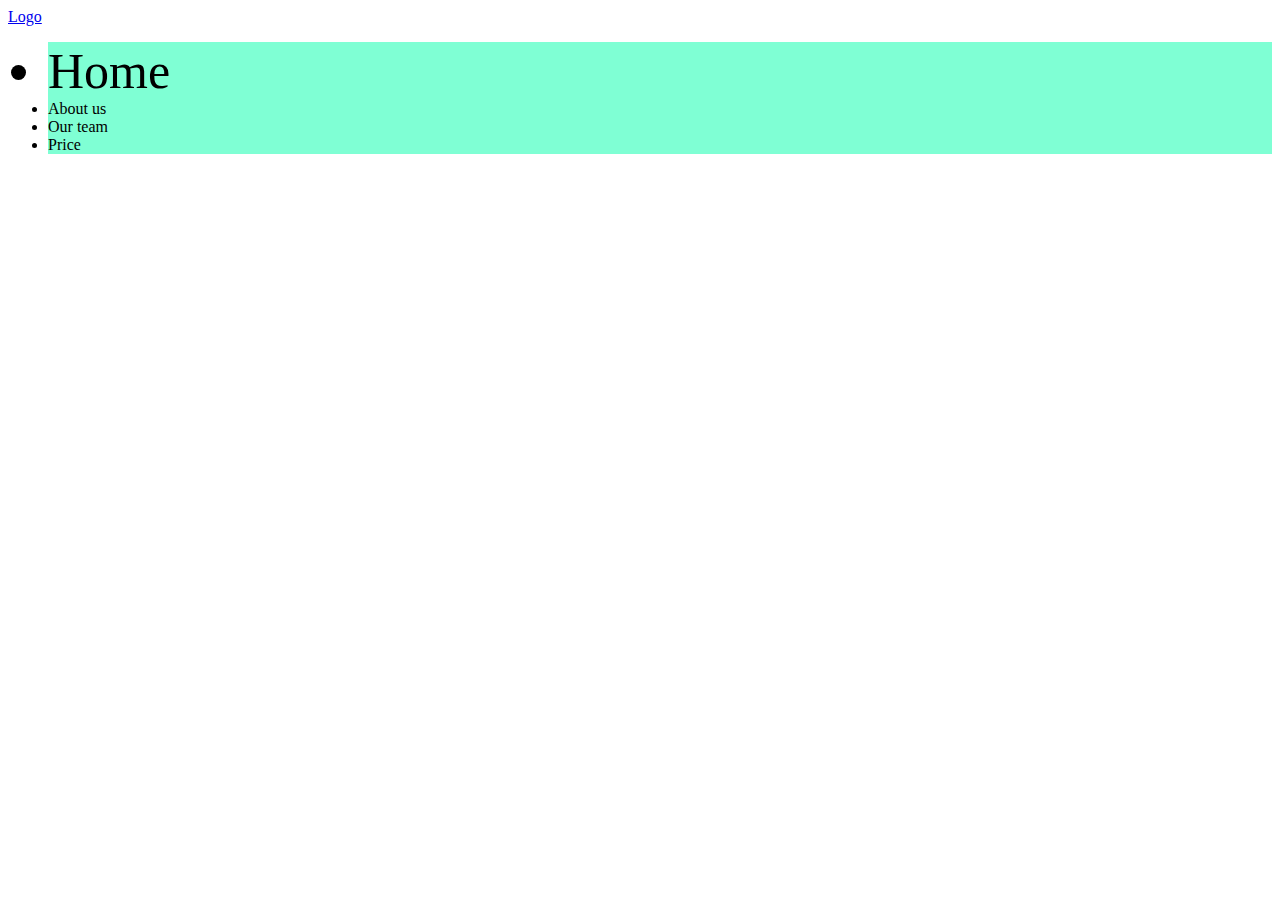
<file: index.html>
<!DOCTYPE html>
<html lang="en">
<head>
    <meta charset="UTF-8">
    <meta http-equiv="X-UA-Compatible" content="IE=edge">
    <meta name="viewport" content="width=device-width, initial-scale=1.0">
    <title>Modeyin Trust</title>
    <link rel="shortcut icon" href="./images/pic.JPG" type="image/x-icon">
    <link rel="stylesheet" href="./css/index.css">
</head>
<body>
    <header class="main" id="cow">
        <!-- first division -->
        <div class="logo" id="log">
            <a href="#">
                Logo
            </a>
        </div>
        <!-- second division -->
        <div>
            <ul>
                <li class="home">Home</li>
                <li>About us</li>
                <li>Our team</li>
                <li>Price</li>
            </ul>
        </div>
    </header>

    <header class="second-main">

    </header>
</body>
</html>
</file>
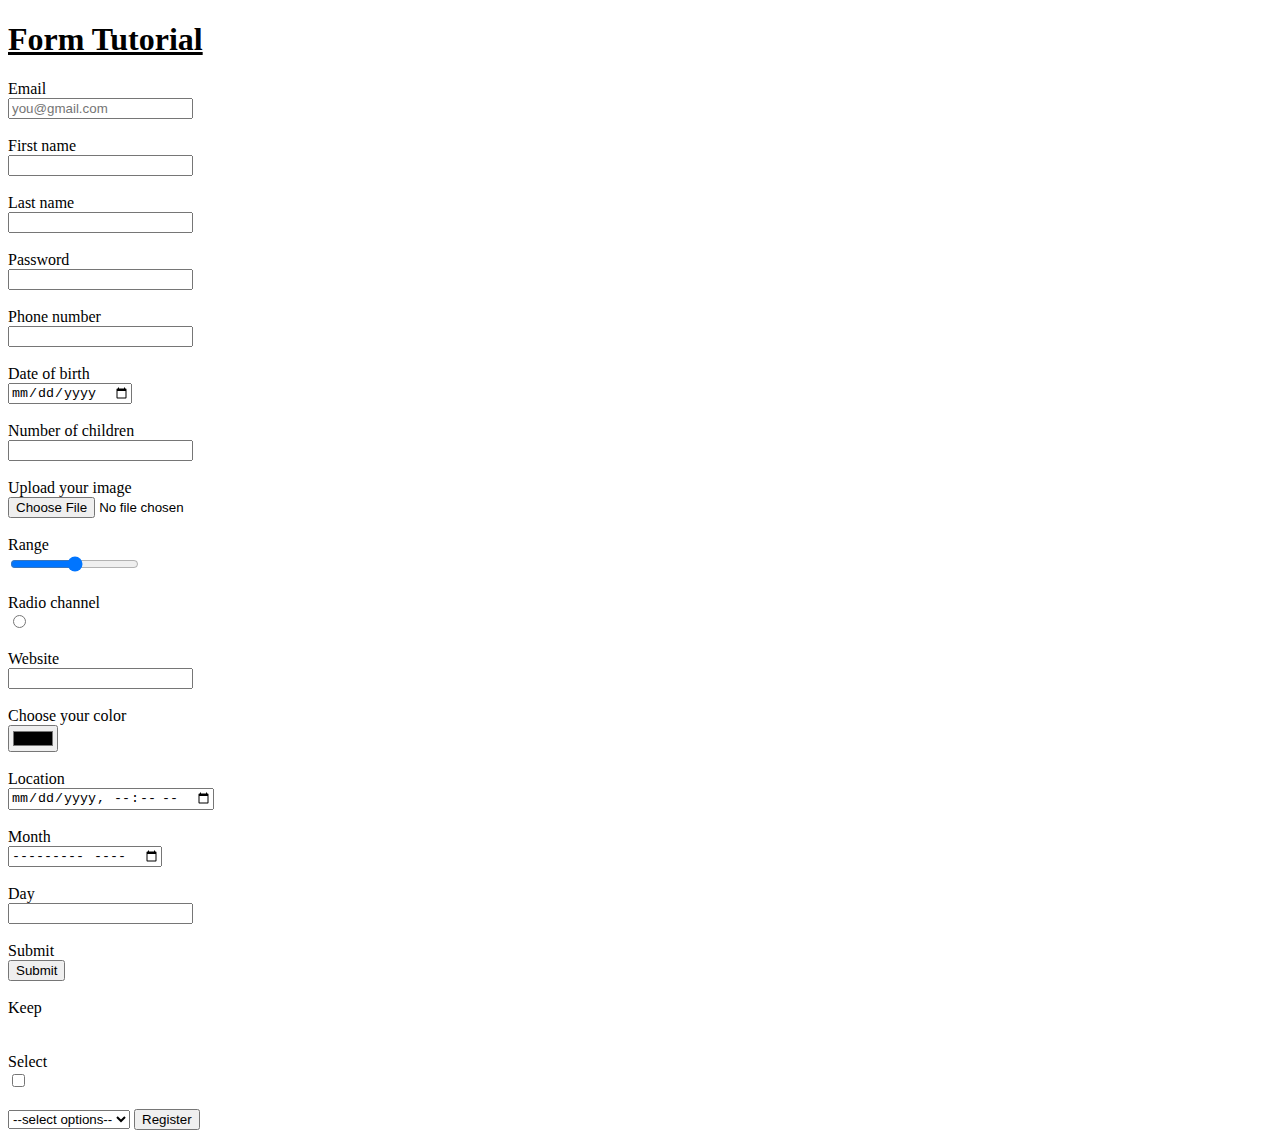
<file: forms.html>
<!DOCTYPE html>
<html>
    <head>
        <title>
            Form Tutorial
        </title>
    </head>
    <body>
        <h1>
            <u>
            Form Tutorial
            </u>
        </h1>
        <form>
            <label>Email</label><br/>
           <input type="email" placeholder="you@gmail.com" /> <br/><br/>
            <label>First name</label><br/>
            <input type="text"/><br/><br/>
            <label>Last name</label><br/>
            <input type="text"/><br/><br/>
            <label>Password</label><br/>
            <input type="password"/><br/><br/>
            <label>Phone number</label><br/>
            <input type="tel"/><br/><br/>
            <label>Date of birth</label><br/>
            <input type="date"/><br/><br/>
            <label>Number of children</label><br/>
            <input type="number"/><br/><br/>
            <label>Upload your image</label><br/>
            <input type="file"/><br/><br/>
            <label>Range</label><br/>
            <input type="range"/><br/><br/>
            <label>Radio channel</label><br/>
            <input type="radio"/><br/><br/>
            <label>Website</label><br/>
            <input type="url"/><br/><br/>
            <label>Choose your color</label><br/>
            <input type="color"/><br/><br/>
            <label>Location</label><br/>
            <input type="datetime-local"/><br/><br/>
            <label>Month</label><br/>
            <input type="month"/><br/><br/>
            <label>Day</label><br/>
            <input type="datetime"/><br/><br/>
            <label>Submit</label><br/>
            <input type="Submit"/><br/><br/>
            <label>Keep</label><br/>
            <input type="hidden"/><br/><br/>
            <label>Select</label><br/>
            <input type="checkbox"/><br/><br/>

            <select>
                <option>--select options--</option>
                <option>One</option>
                <option>Two</option>
                <option>Three</option>
            </select>
            




            <!-- <input type="submit" value="Register"/><br/><br/>  -->
            <button>Register</button>
        </form>
    </body>
</html>
</file>
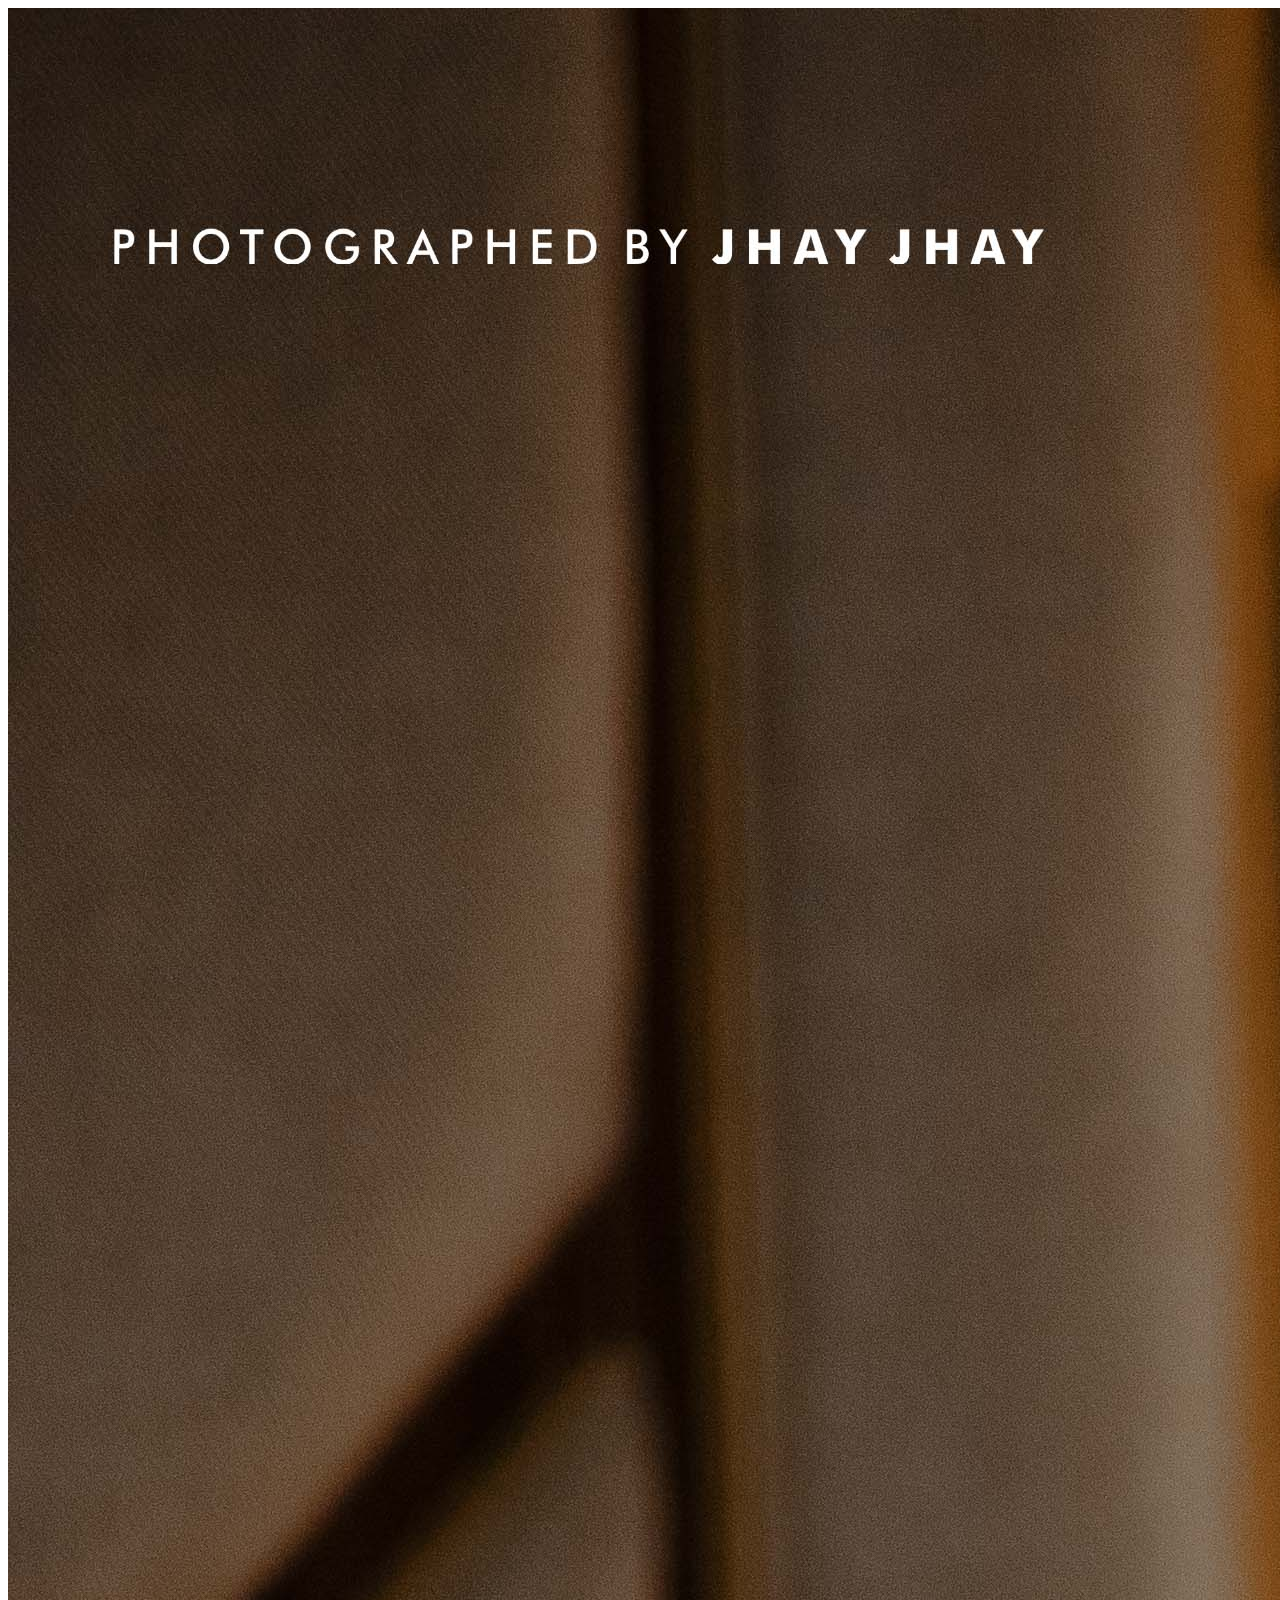
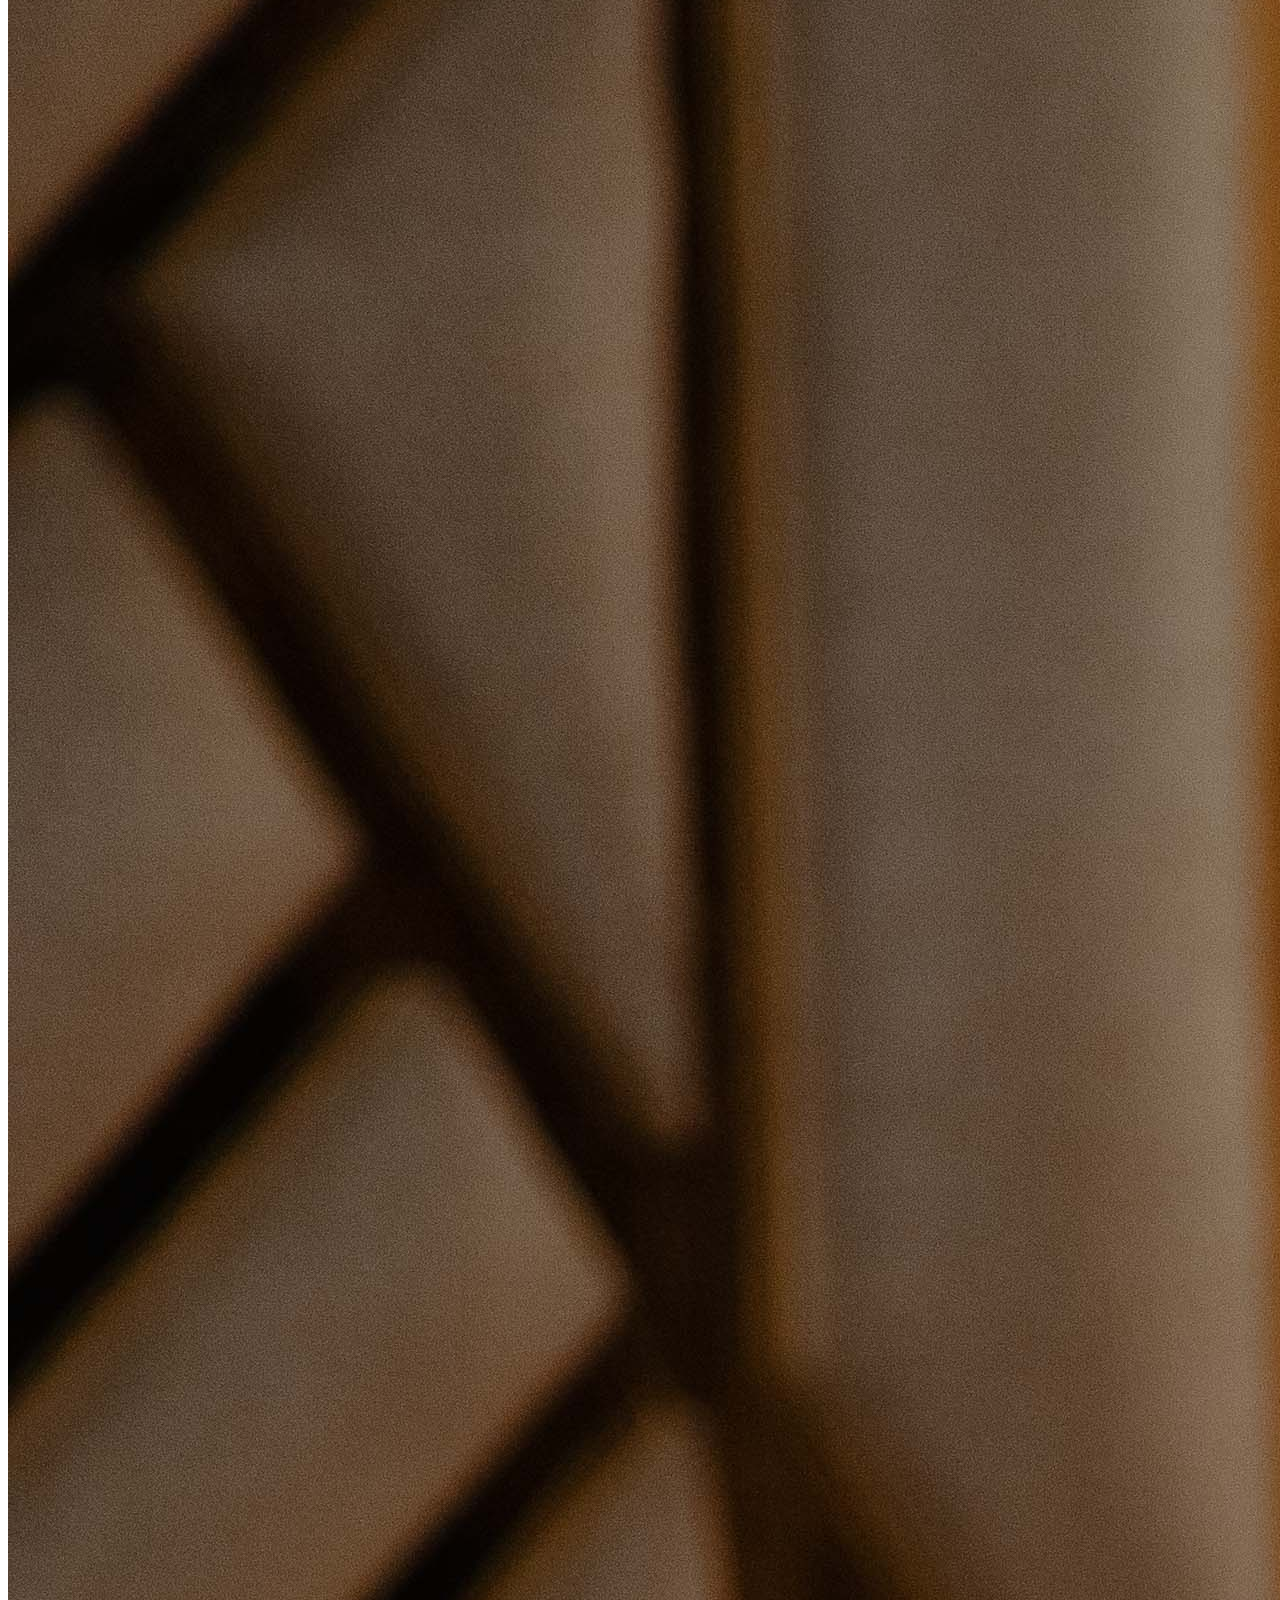
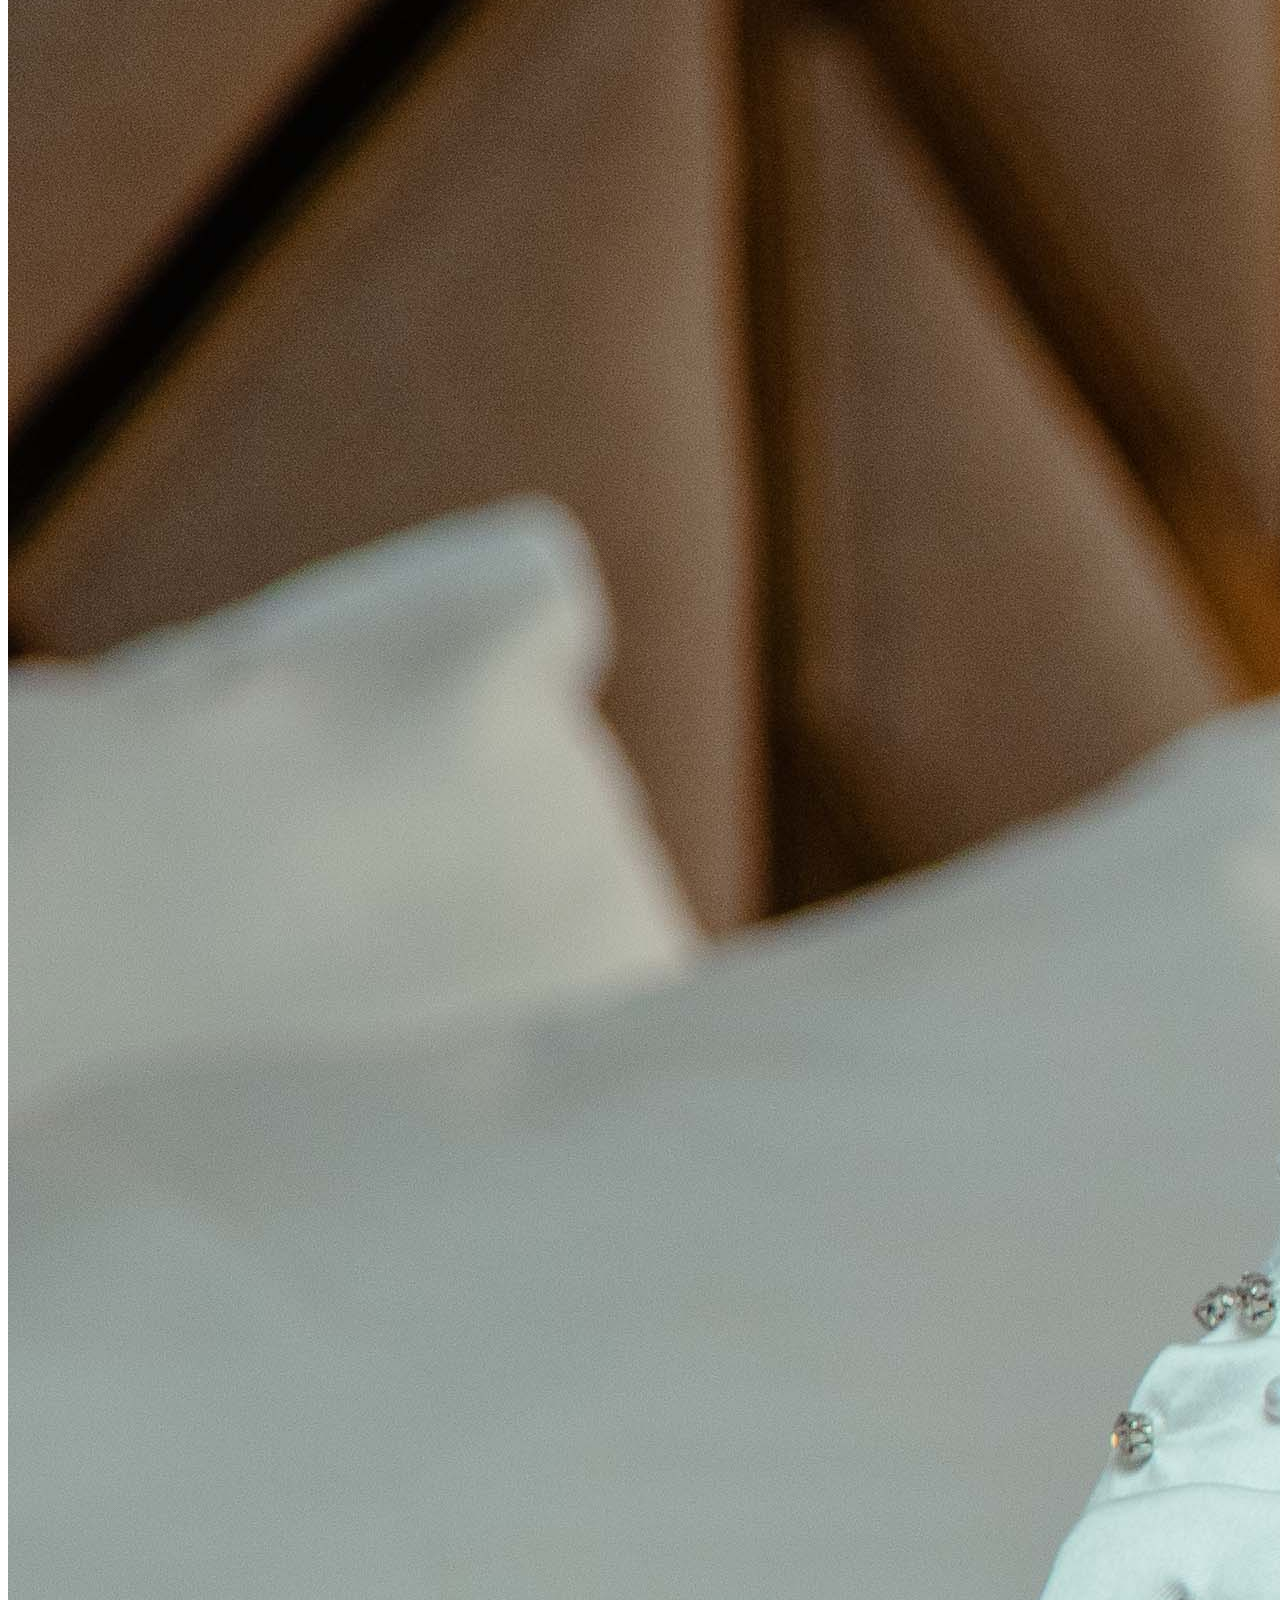
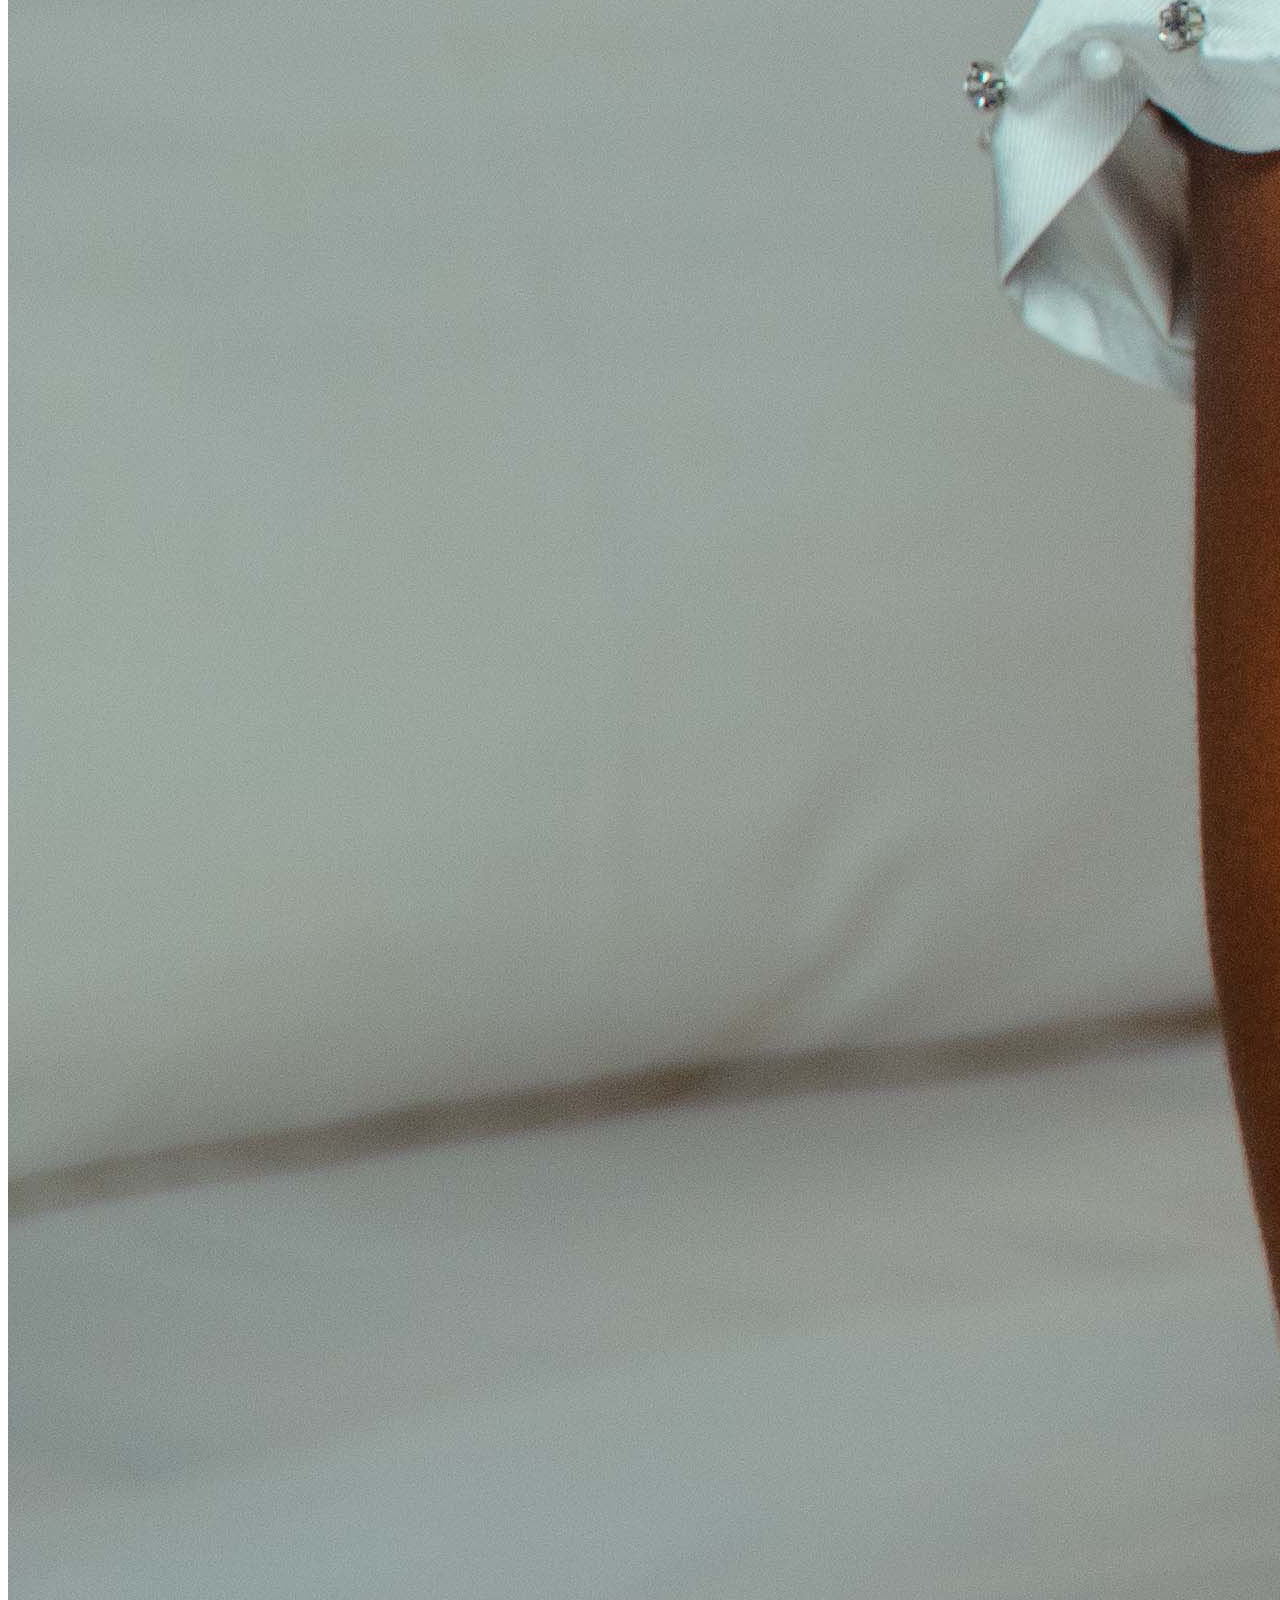
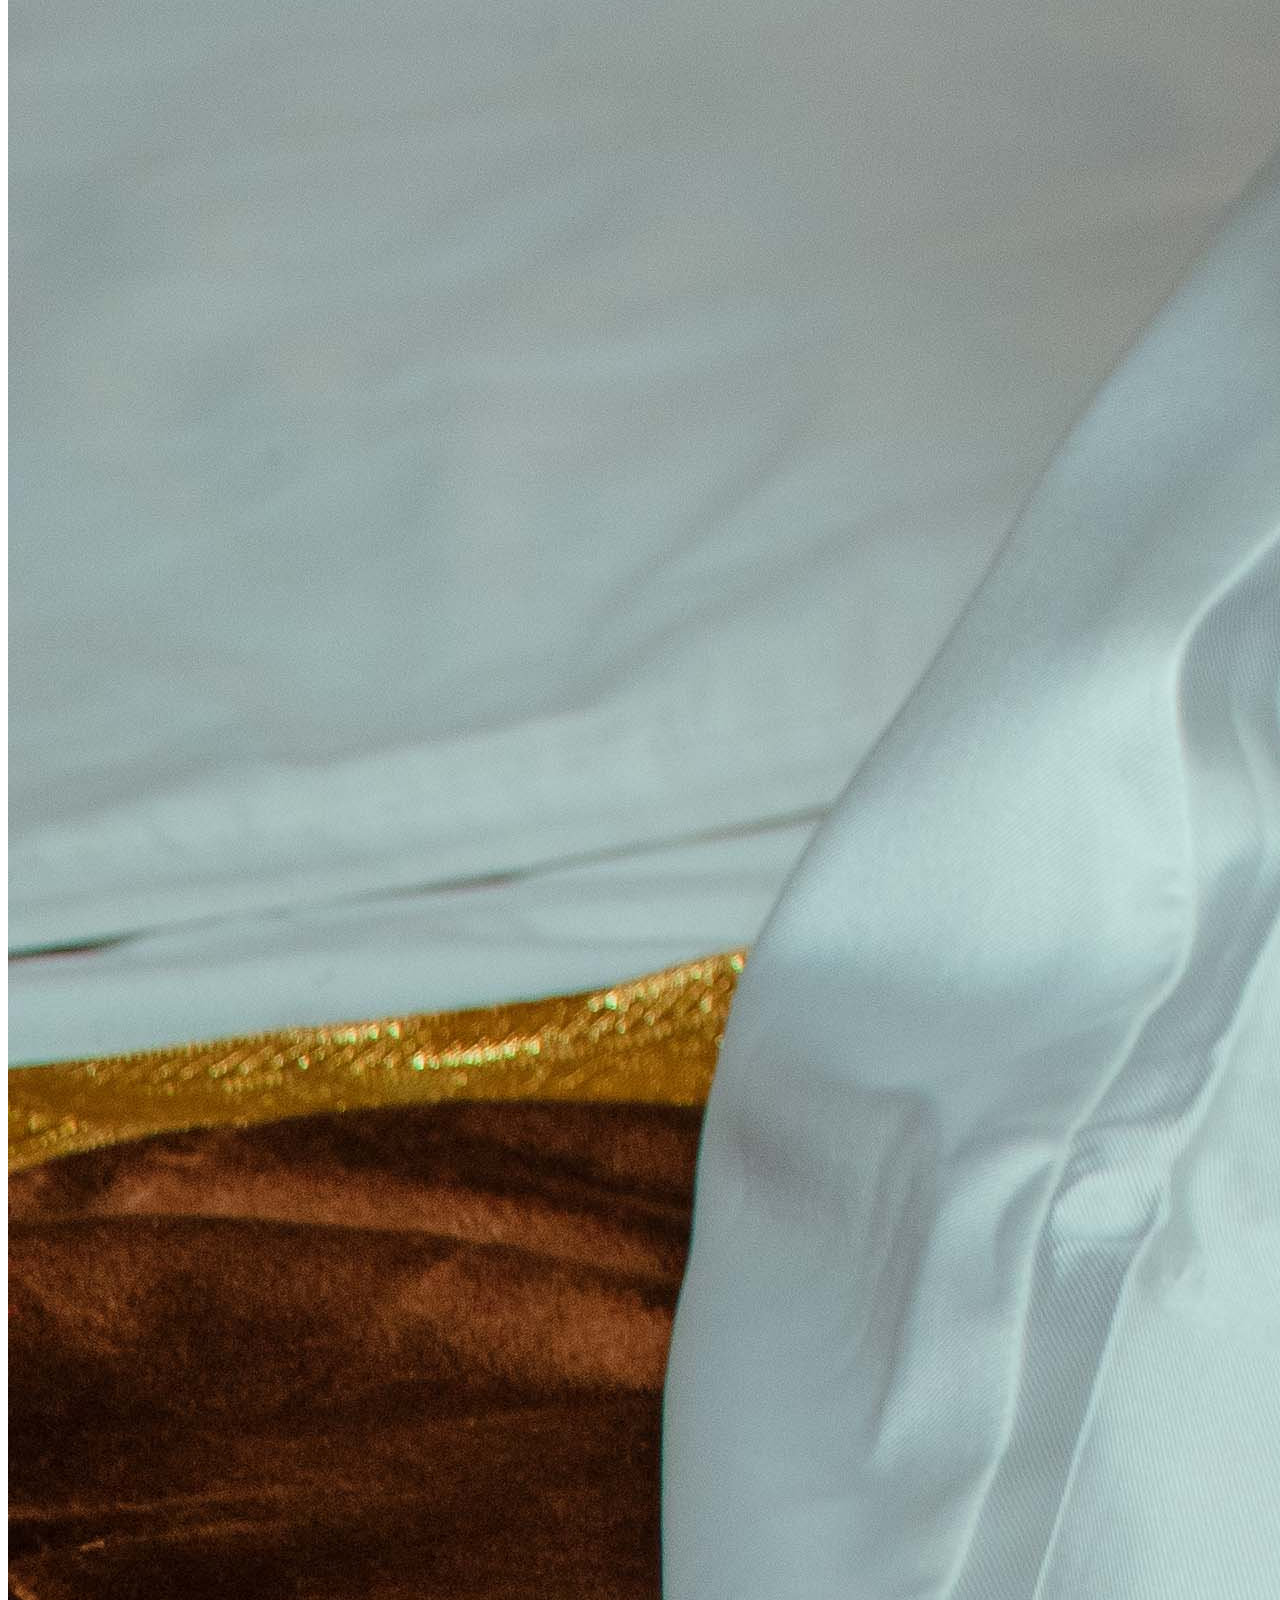
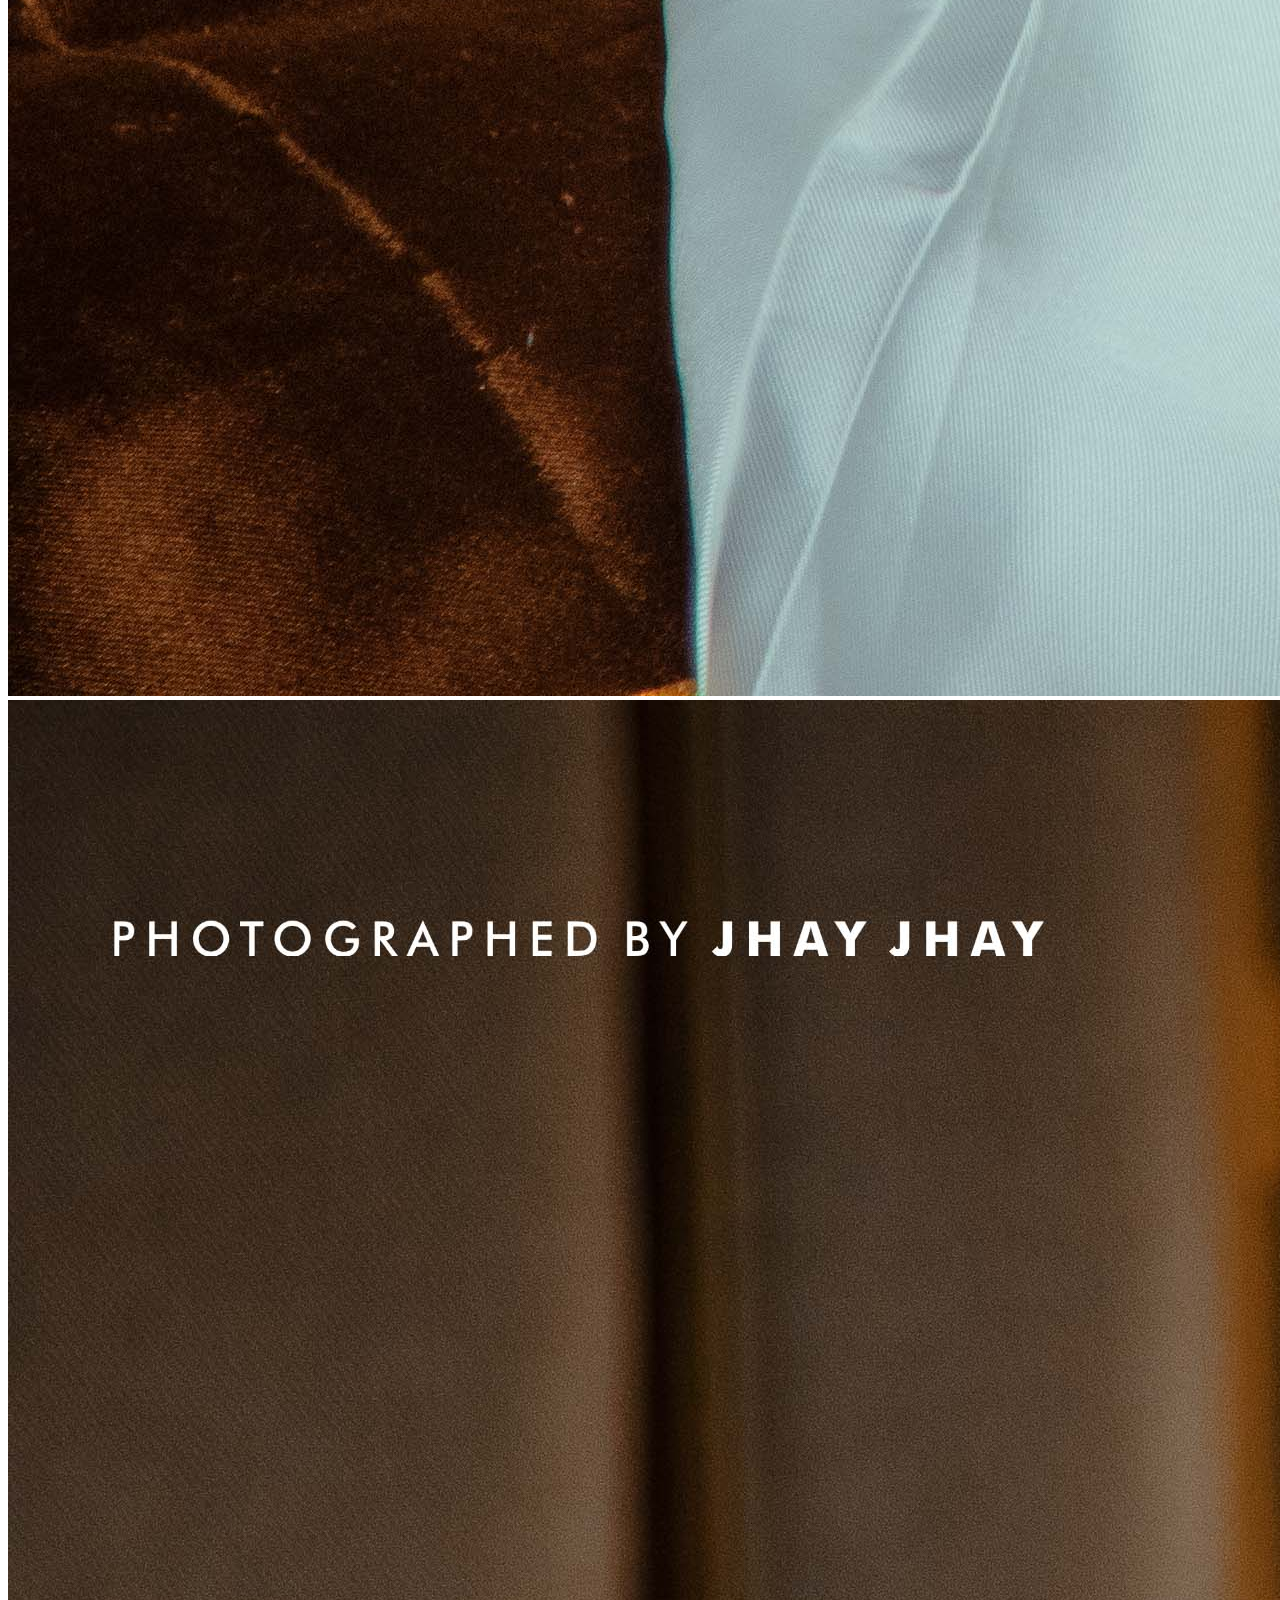
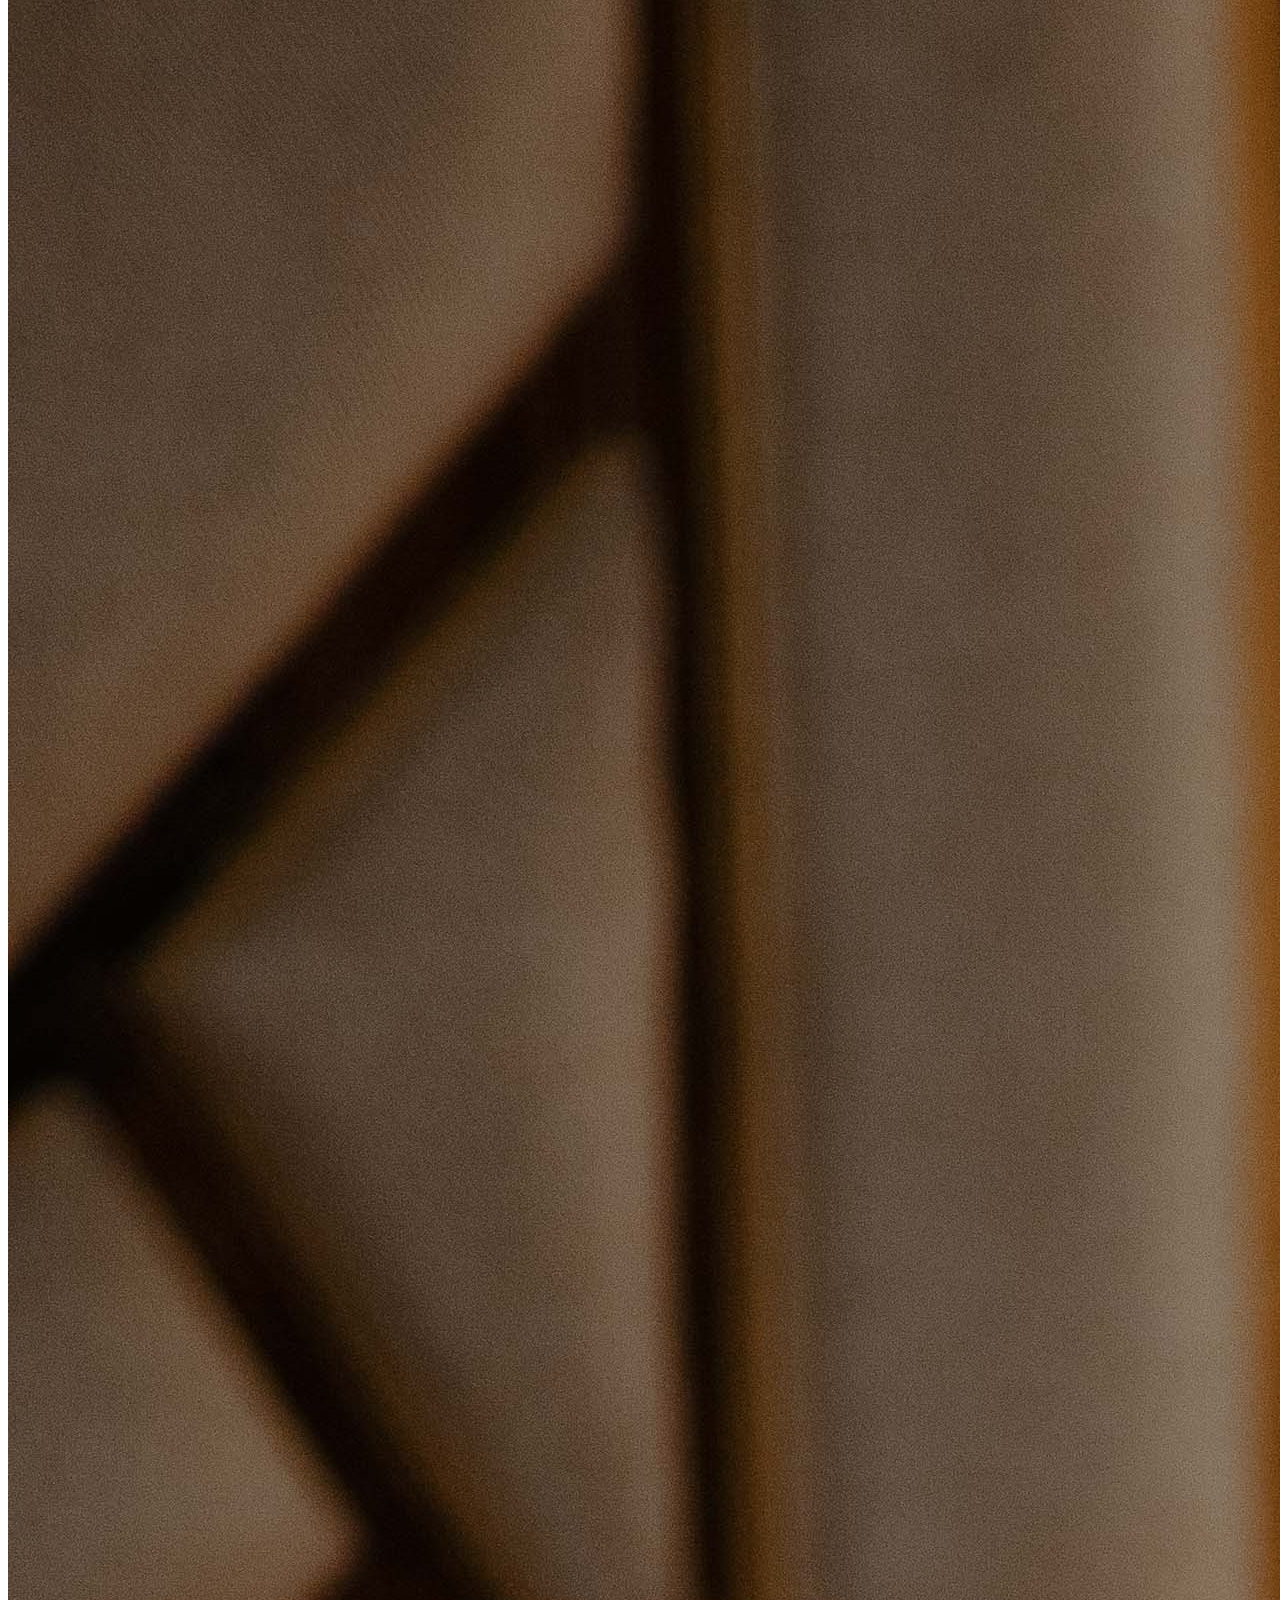
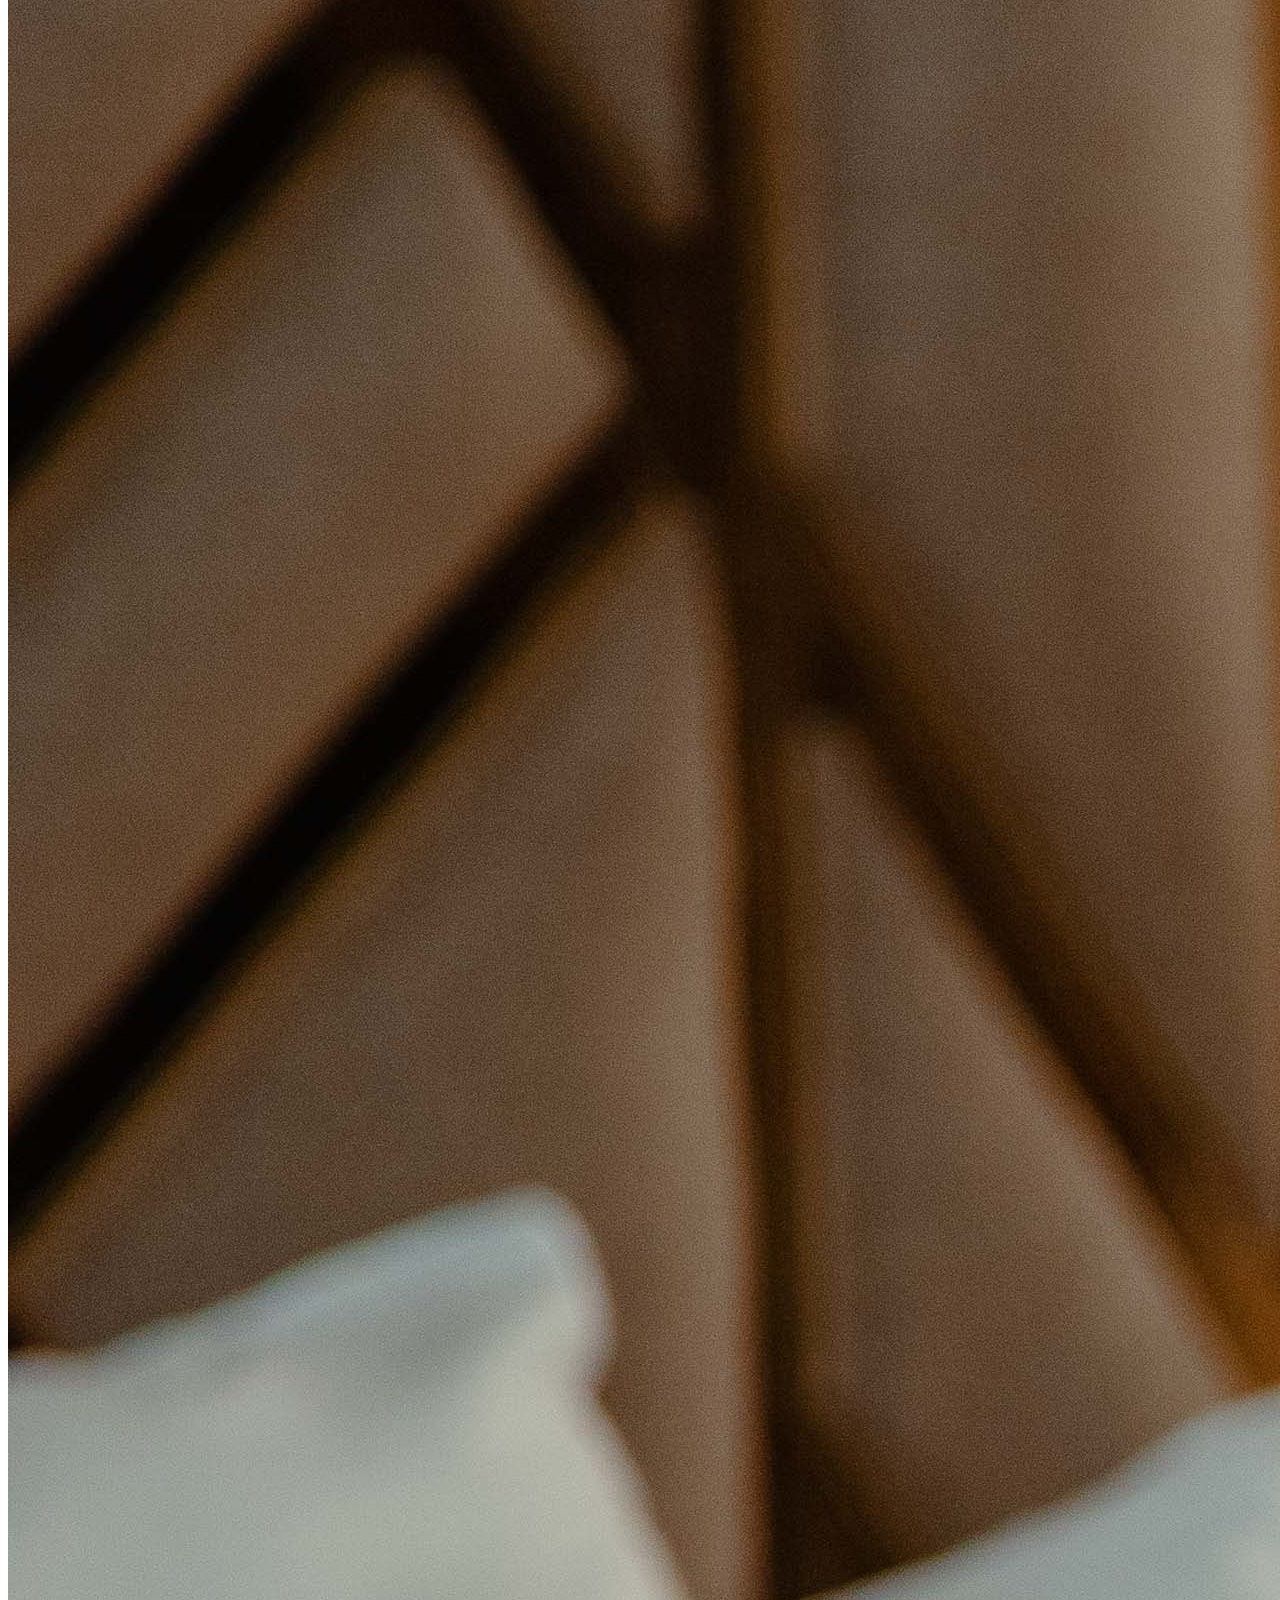
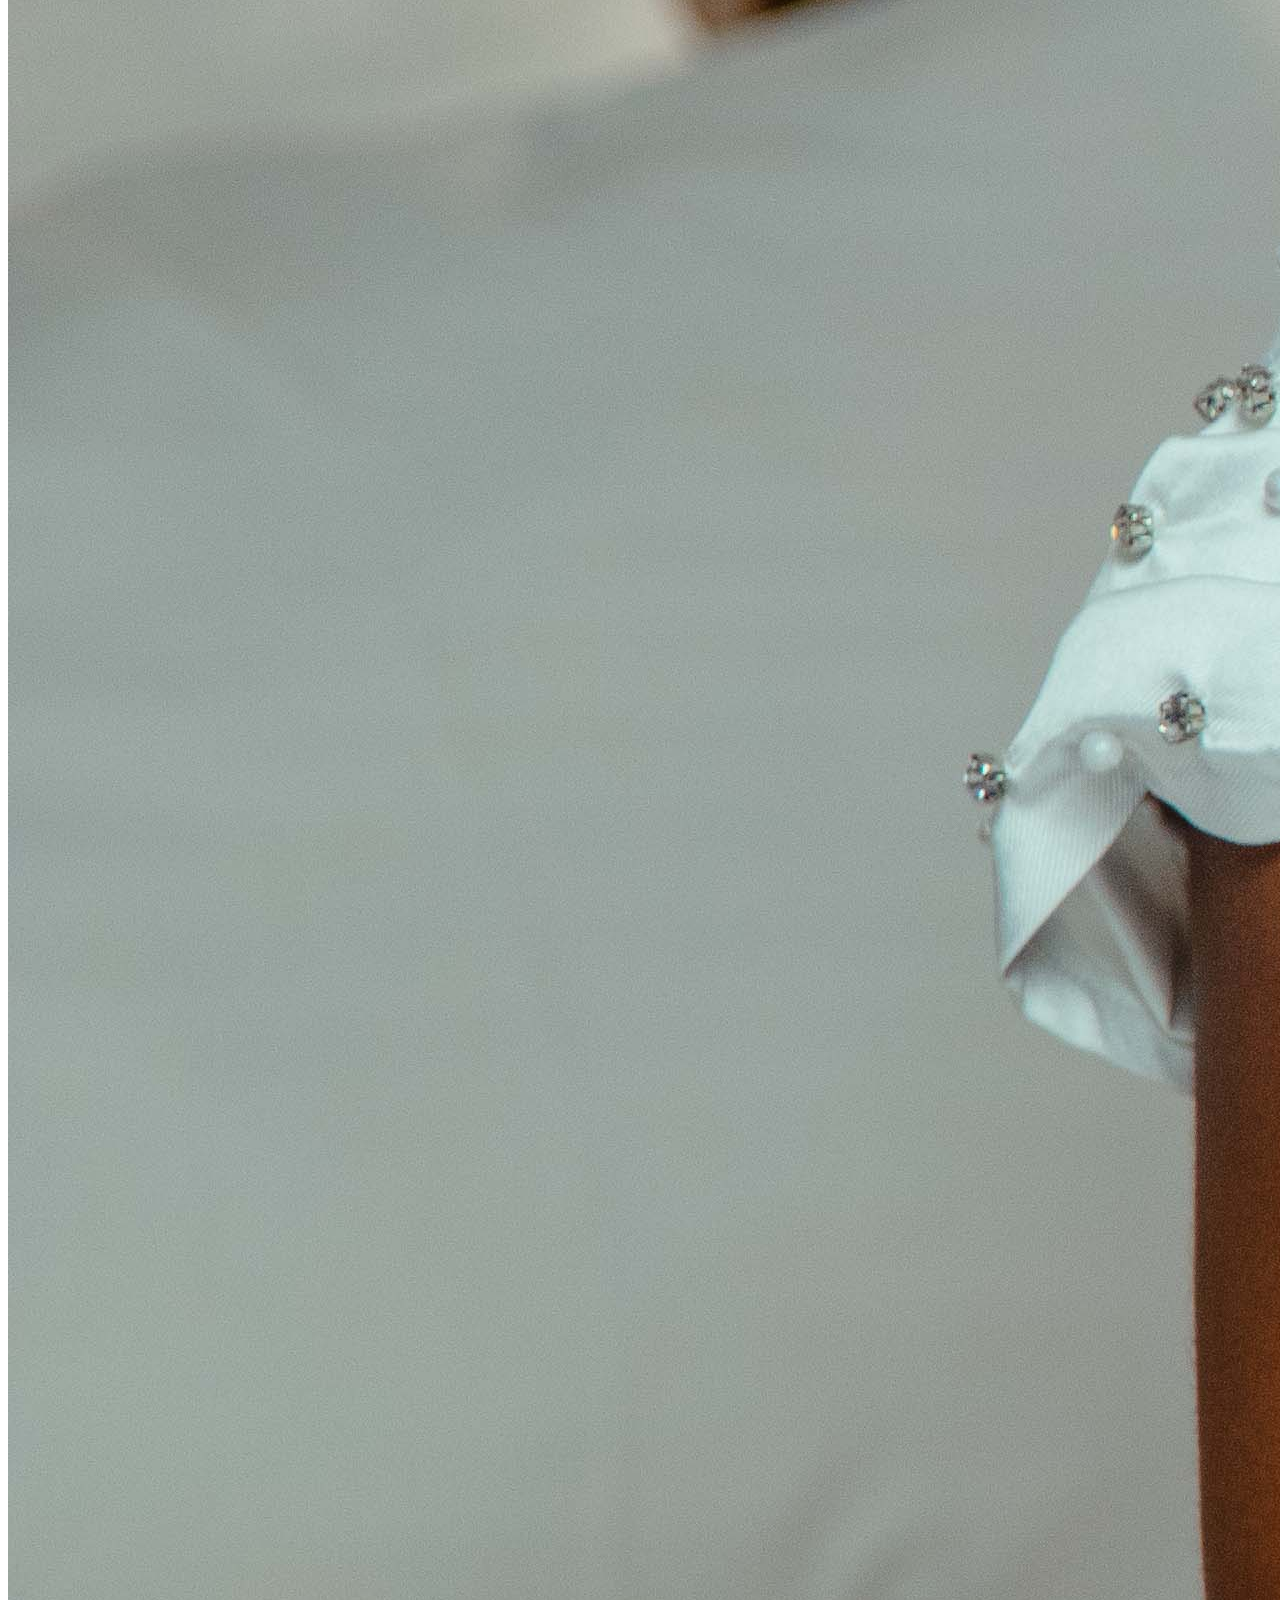
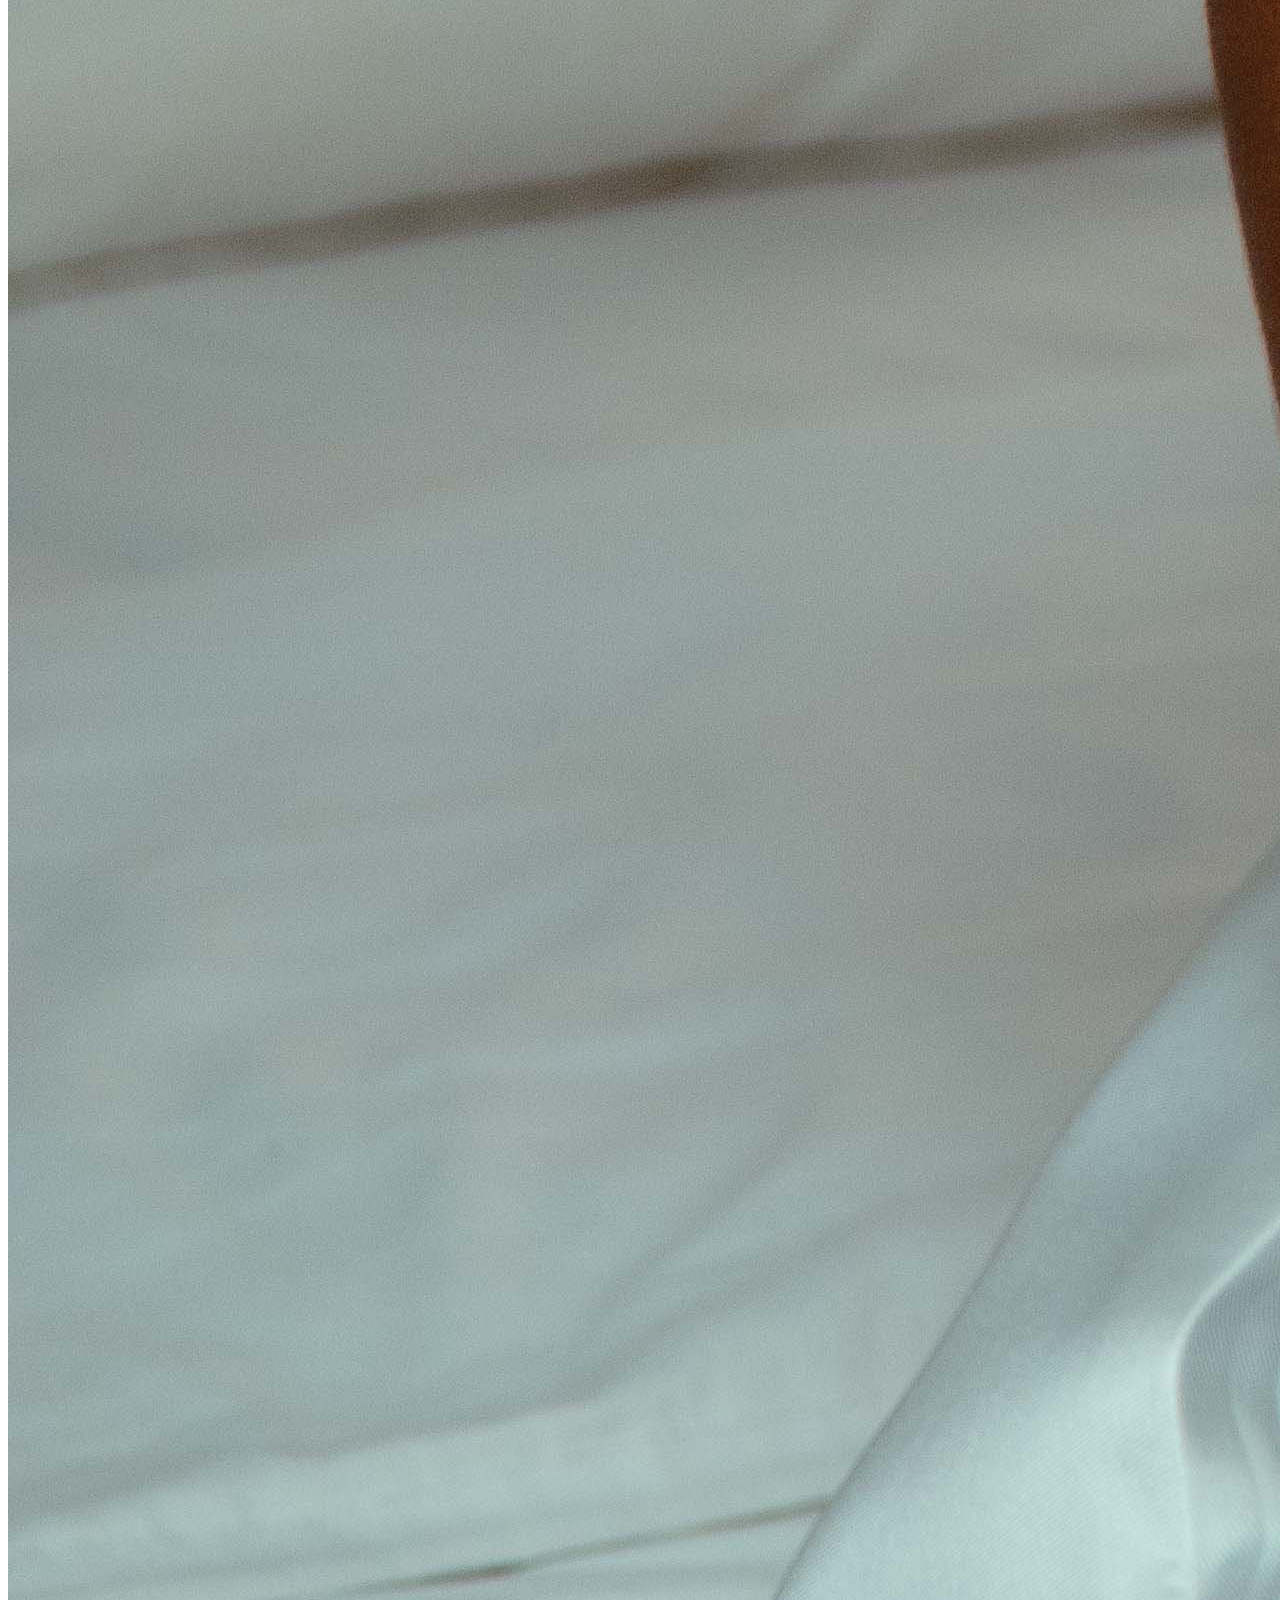
<file: Test/test.html>
<!DOCTYPE html>
<html lang="en">
<head>
    <meta charset="UTF-8">
    <meta name="viewport" content="width=device-width, initial-scale=1.0">
    <title>Document</title>
</head>
<body>
    <img src="../images/pic.JPG"/>
    <img src="../images/pic.JPG"/>
</body>
</html>
</file>
<file: css/index.css>
li {
    background-color: aquamarine;
}
.home{
    font-size: 50px;
}
</file>
